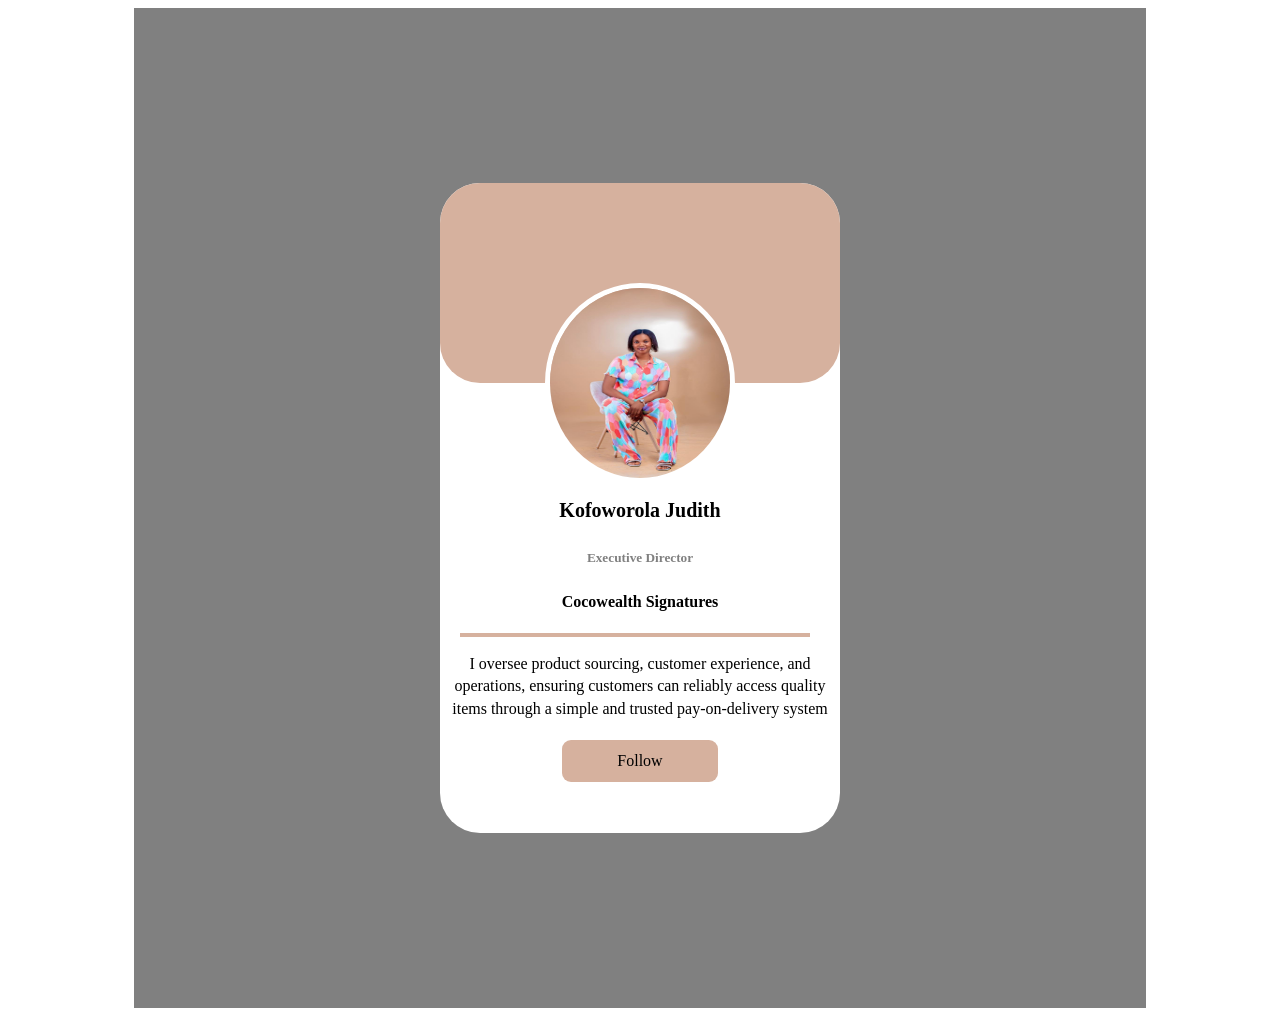
<file: index.html>
<!DOCTYPE html>
<html lang="en">
<head>
    <meta charset="UTF-8">
    <meta name="viewport" content="width=device-width, initial-scale=1.0">
    <title>Day One</title>
    <link rel="stylesheet" href="index.css">
</head>
<body>
    <div class="container">
        <div class="box_container">
            <header class="headBg"></header>

            <div class="img_section">
                <img src="./Kofoworola.jpg" alt="">
            </div>

            <div class="info">
                <h4 style="font-size: 20px;">Kofoworola Judith</h4>
                <h5 style="color: gray;">Executive Director</h5>
                <h4>Cocowealth Signatures</h4>
            </div>

            <div class="line"></div>

            <div class="desc">
                <p>I oversee product sourcing, customer experience, and operations, ensuring customers can reliably access quality items through a simple and trusted pay-on-delivery system</p>
            </div>

            <div class="follow">
                <a href="https://cocowealth.wixsite.com/cocowealthsignature/category/all-products">Follow</a>
            </div>
        </div>
    </div>
</body>
</html>
</file>
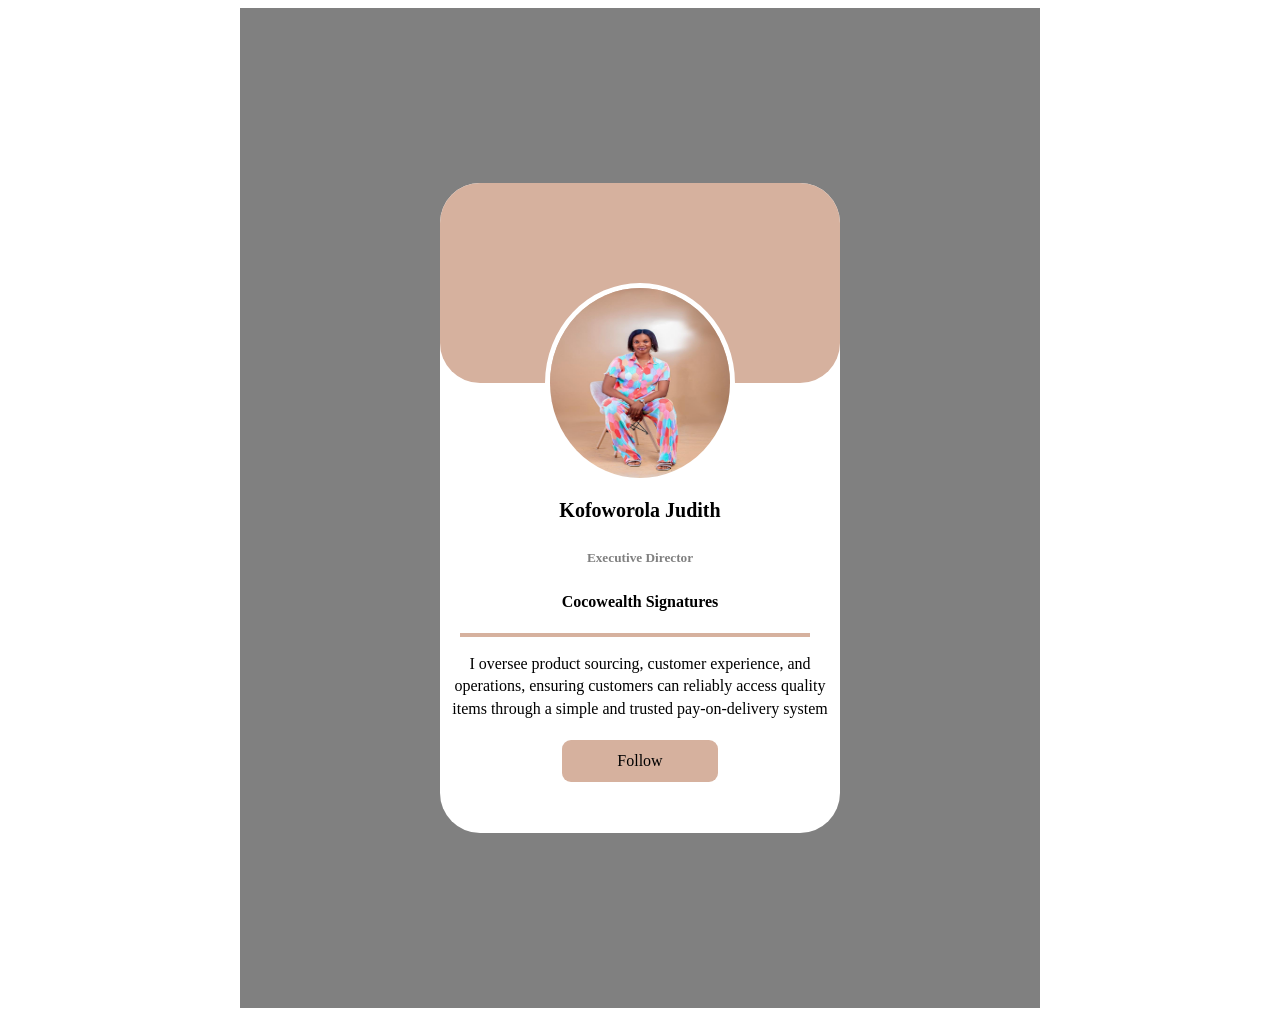
<file: one.html>
<!DOCTYPE html>
<html lang="en">
<head>
    <meta charset="UTF-8">
    <meta name="viewport" content="width=device-width, initial-scale=1.0">
    <title>Day One</title>
    <link rel="stylesheet" href="./one.css">
</head>
<body>
    <div class="container">
        <div class="box_container">
            <header class="headBg"></header>

            <div class="img_section">
                <img src="./Kofoworola.jpg" alt="">
            </div>

            <div class="info">
                <h4 style="font-size: 20px;">Kofoworola Judith</h4>
                <h5 style="color: gray;">Executive Director</h5>
                <h4>Cocowealth Signatures</h4>
            </div>

            <div class="line"></div>

            <div class="desc">
                <p>I oversee product sourcing, customer experience, and operations, ensuring customers can reliably access quality items through a simple and trusted pay-on-delivery system</p>
            </div>

            <div class="follow">
                <a href="">Follow</a>
            </div>
        </div>
    </div>
</body>
</html>
</file>
<file: index.css>
*{
    box-sizing: border-box;
    text-decoration: none;
}
.container{
    margin-left: auto;
    margin-right: auto;
    display: flex;
    justify-content: center;
    align-items: center;
    background-color: grey;
    height: 1000px;
    width: 100%;
    font-family: Georgia, 'Times New Roman', Times, serif ;
}
.box_container{
    background-color: rgb(255, 255, 255);
    height: 650px;
    width: 400px;
    border-radius: 40px ;
}
.headBg{
    background-color: #D6B19E;
    height: 200px;
    border-radius: 40px;
}
.img_section{
    display: flex;
    justify-content: center;

}
img{
    height: 200px;
    width: 190px;
    border-radius: 50%;
    border: 5px solid white;
    margin-top: -100px;
}
.info{
    display: flex;
    flex-direction: column;
    align-items: center;
    line-height: 0;
}
.line{
    border: 2px solid #D6B19E;
    width: 350px;
    margin: 10px 20px 10px 20px;
}
.desc{
    margin-left: auto;
    margin-right: auto;
    font-family: Georgia, 'Times New Roman', Times, serif;
    line-height: 1.4;
    width: 376px;
    text-align: center;
}
.follow{
    width: 39%;
    text-align: center;
    padding: 3%;
    border-radius: 9px;
    margin-left: auto;
    margin-right: auto;
    margin-top: 20px;
    background-color: #D6B19E;
}
.follow a{
    color: black;
}
@media (max-width: 400px){
    .container{
        width: 80%;
    }
    .box_container{
        margin-left: 20px;
        margin-right: 20px;
    }
}
@media (min-width: 768px){
    .container{
        width: 80%;
        margin: auto;
    }
    .box_container{
        font-size: 16px;
    }
}
</file>
<file: one.css>
*{
    box-sizing: border-box;
    text-decoration: none;
}
.container{
    margin-left: auto;
    margin-right: auto;
    display: flex;
    justify-content: center;
    align-items: center;
    background-color: grey;
    height: 1000px;
    width: 800px;
    font-family: Georgia, 'Times New Roman', Times, serif ;
}
.box_container{
    background-color: rgb(255, 255, 255);
    height: 650px;
    width: 400px;
    border-radius: 40px ;
}
.headBg{
    background-color: #D6B19E;
    height: 200px;
    border-radius: 40px;
}
.img_section{
    display: flex;
    justify-content: center;

}
img{
    height: 200px;
    width: 190px;
    border-radius: 50%;
    border: 5px solid white;
    margin-top: -100px;
}
.info{
    display: flex;
    flex-direction: column;
    align-items: center;
    line-height: 0;
}
.line{
    border: 2px solid #D6B19E;
    width: 350px;
    margin: 10px 20px 10px 20px;
}
.desc{
    margin-left: auto;
    margin-right: auto;
    font-family: Georgia, 'Times New Roman', Times, serif;
    line-height: 1.4;
    width: 376px;
    text-align: center;
}
.follow{
    width: 39%;
    text-align: center;
    padding: 3%;
    border-radius: 9px;
    margin-left: auto;
    margin-right: auto;
    margin-top: 20px;
    background-color: #D6B19E;
}
.follow a{
    color: black;
}
</file>
